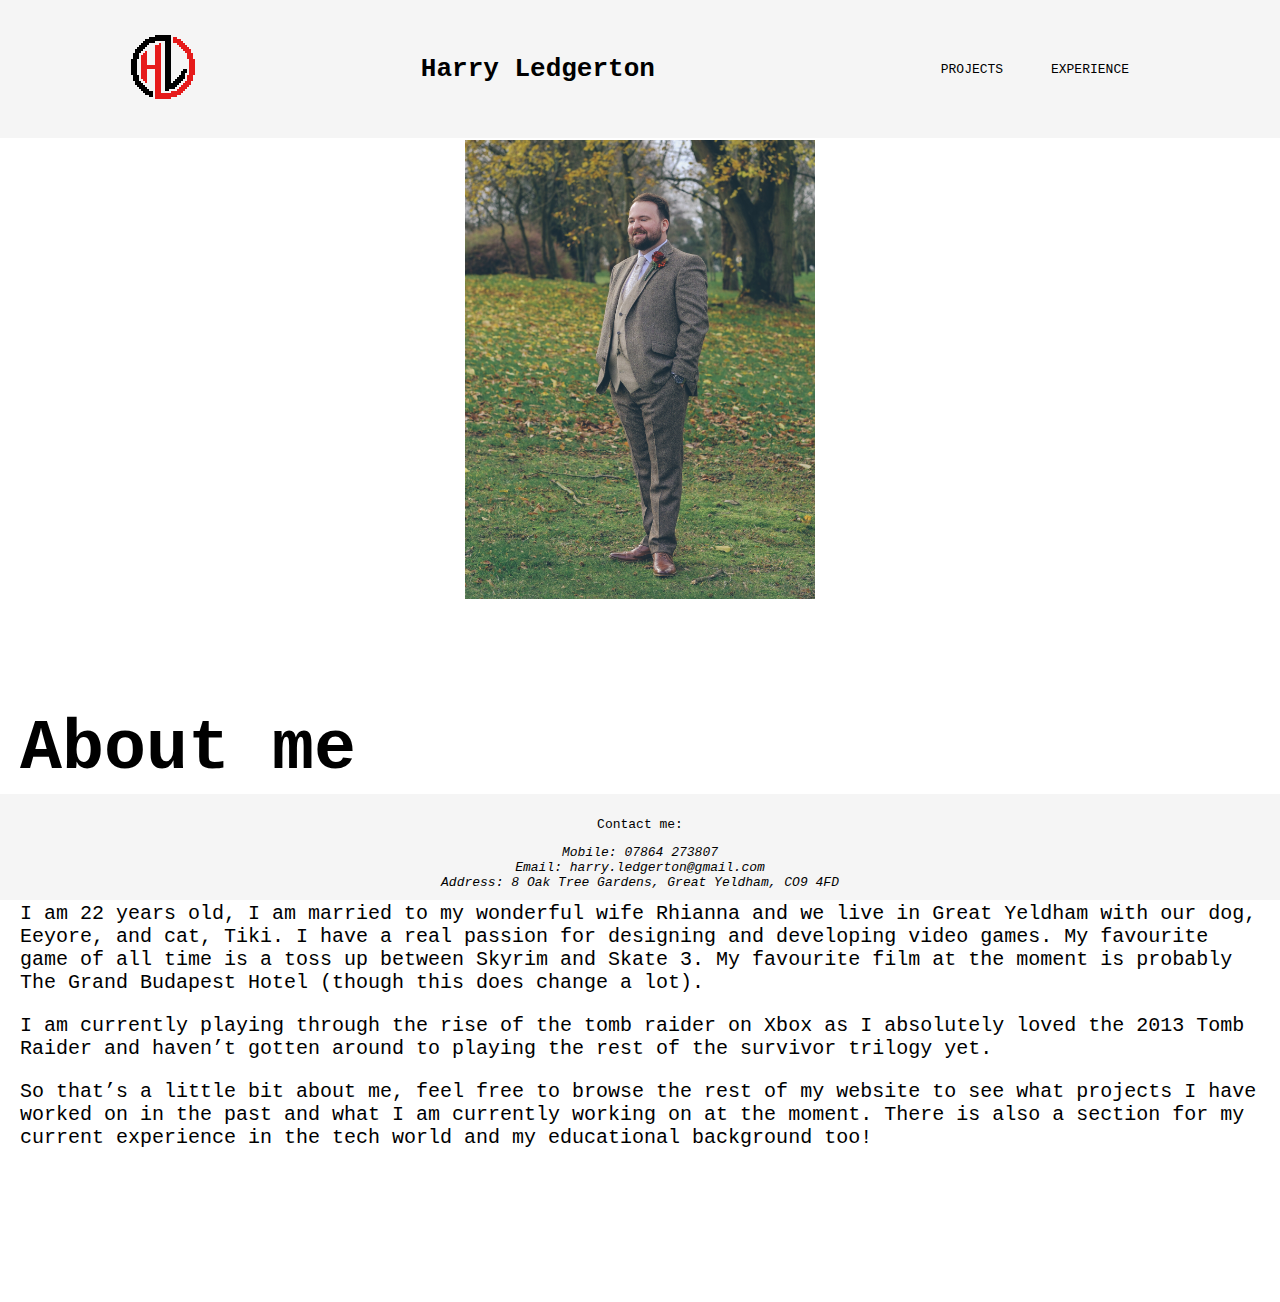
<file: index.html>
<!DOCTYPE html>
<html>
<head>
    <title>Harry Ledgerton</title>
    <meta name="viewport" content="width=device-width, initial-scale=1.0">
    <link rel="styleSheet" href="styles.css">
</head>
<body>
    <div class="banner">
        <div class="navbar">
                <a href="index.html">
                <img src= "Logo.png" alt="HL Logo" class = "Logo" style="width:64px;height:64px;">
                </a>
                <h1>Harry Ledgerton</h1>
                <ul>
                    <li><a href="projects.html">Projects</a></li>
                    <li><a href="experience.html">Experience</a></li>
                </ul>
        </div>
    </div>
    <div class="row">
        <div class="leftside">
           <img src="Me.png" alt="A picture of Harry ledgerton in a rather dashing suit" style="width:350px;height:459px" class="me">
        </div>
        <div class="main">
            <h1>About me</h1>
            <p>Hello! My name is Harry Ledgerton and I am a games development graduate. This is my personal website to show off who I am and everything that I have done!</p>
            <p>I am 22 years old, I am married to my wonderful wife Rhianna and we live in Great Yeldham with our dog, Eeyore, and cat, Tiki. I have a real passion for designing and developing video games. My favourite game of all time is a toss up between Skyrim and Skate 3. My favourite film at the moment is probably The Grand Budapest Hotel (though this does change a lot).</p>
            <p>I am currently playing through the rise of the tomb raider on Xbox as I absolutely loved the 2013 Tomb Raider and haven’t gotten around to playing the rest of the survivor trilogy yet. </p>
            <p>So that’s a little bit about me, feel free to browse the rest of my website to see what projects I have worked on in the past and what I am currently working on at the moment. There is also a section for my current experience in the tech world and my educational background too!</p>
        </div>
    </div>
    <div class = "footer">
        <p>Contact me:</p>
        <address>
            Mobile: 07864 273807 <br>
            Email: harry.ledgerton@gmail.com<br>
            Address: 8 Oak Tree Gardens, Great Yeldham, CO9 4FD<br>
        </address>
    </div> 
</body>
</html>
</file>
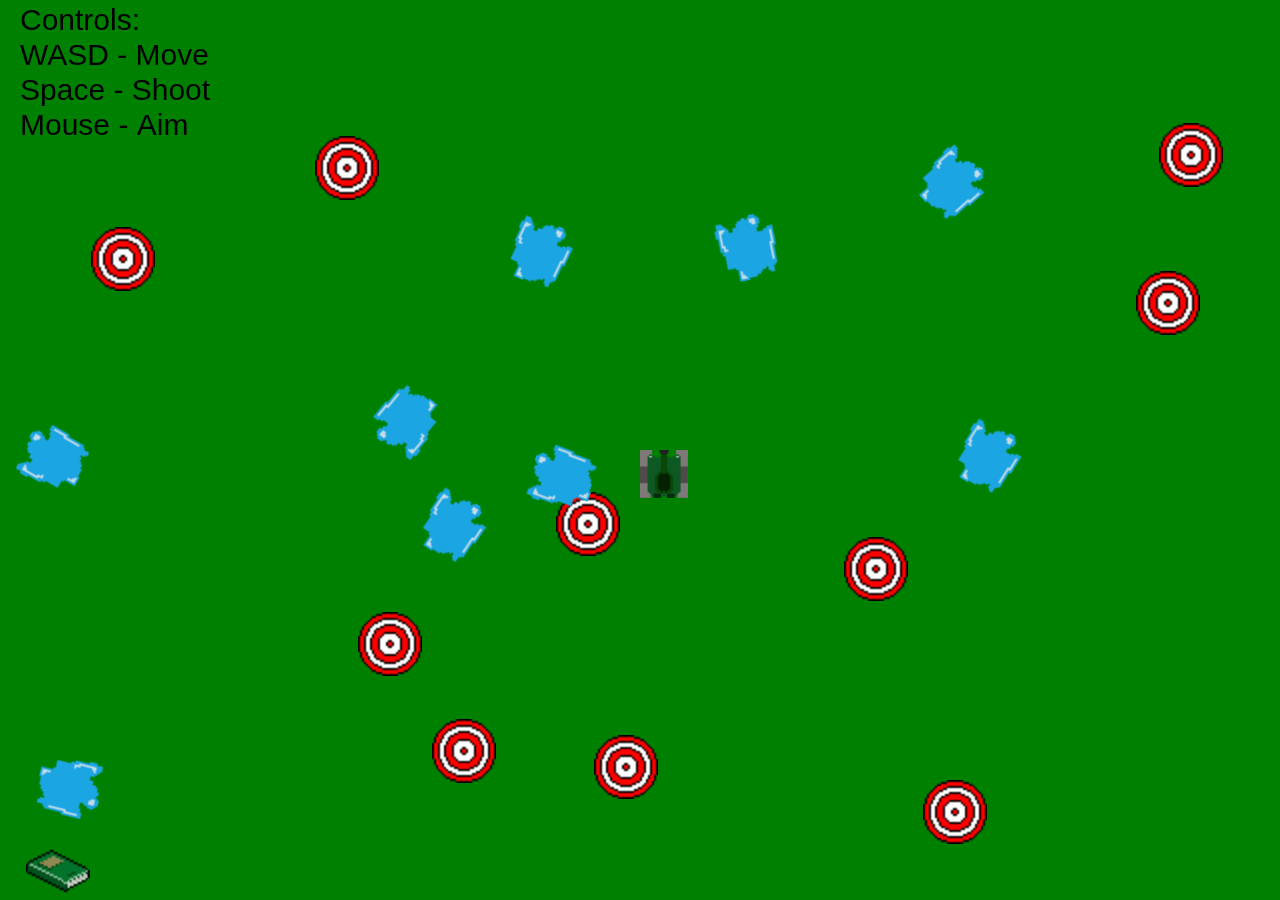
<file: car.html>
<!DOCTYPE html>
<html lang="en">
<head>
    <meta charset="UTF-8">
    <meta name="viewport" content="width=device-width, initial-scale=1.0">
    <title>Document</title>
    <style>
        body{
            margin: 0px;
            padding: 0px;
            display: flex;
            flex-direction: column;
            justify-content: center;
            align-items: center;
        }
        canvas{ 
            background-color: green;
            box-shadow: black 20px 10px 50px;
        }
    </style>
</head>

<body>

    <script src = "car.js"></script>
</body>
</html>
</file>
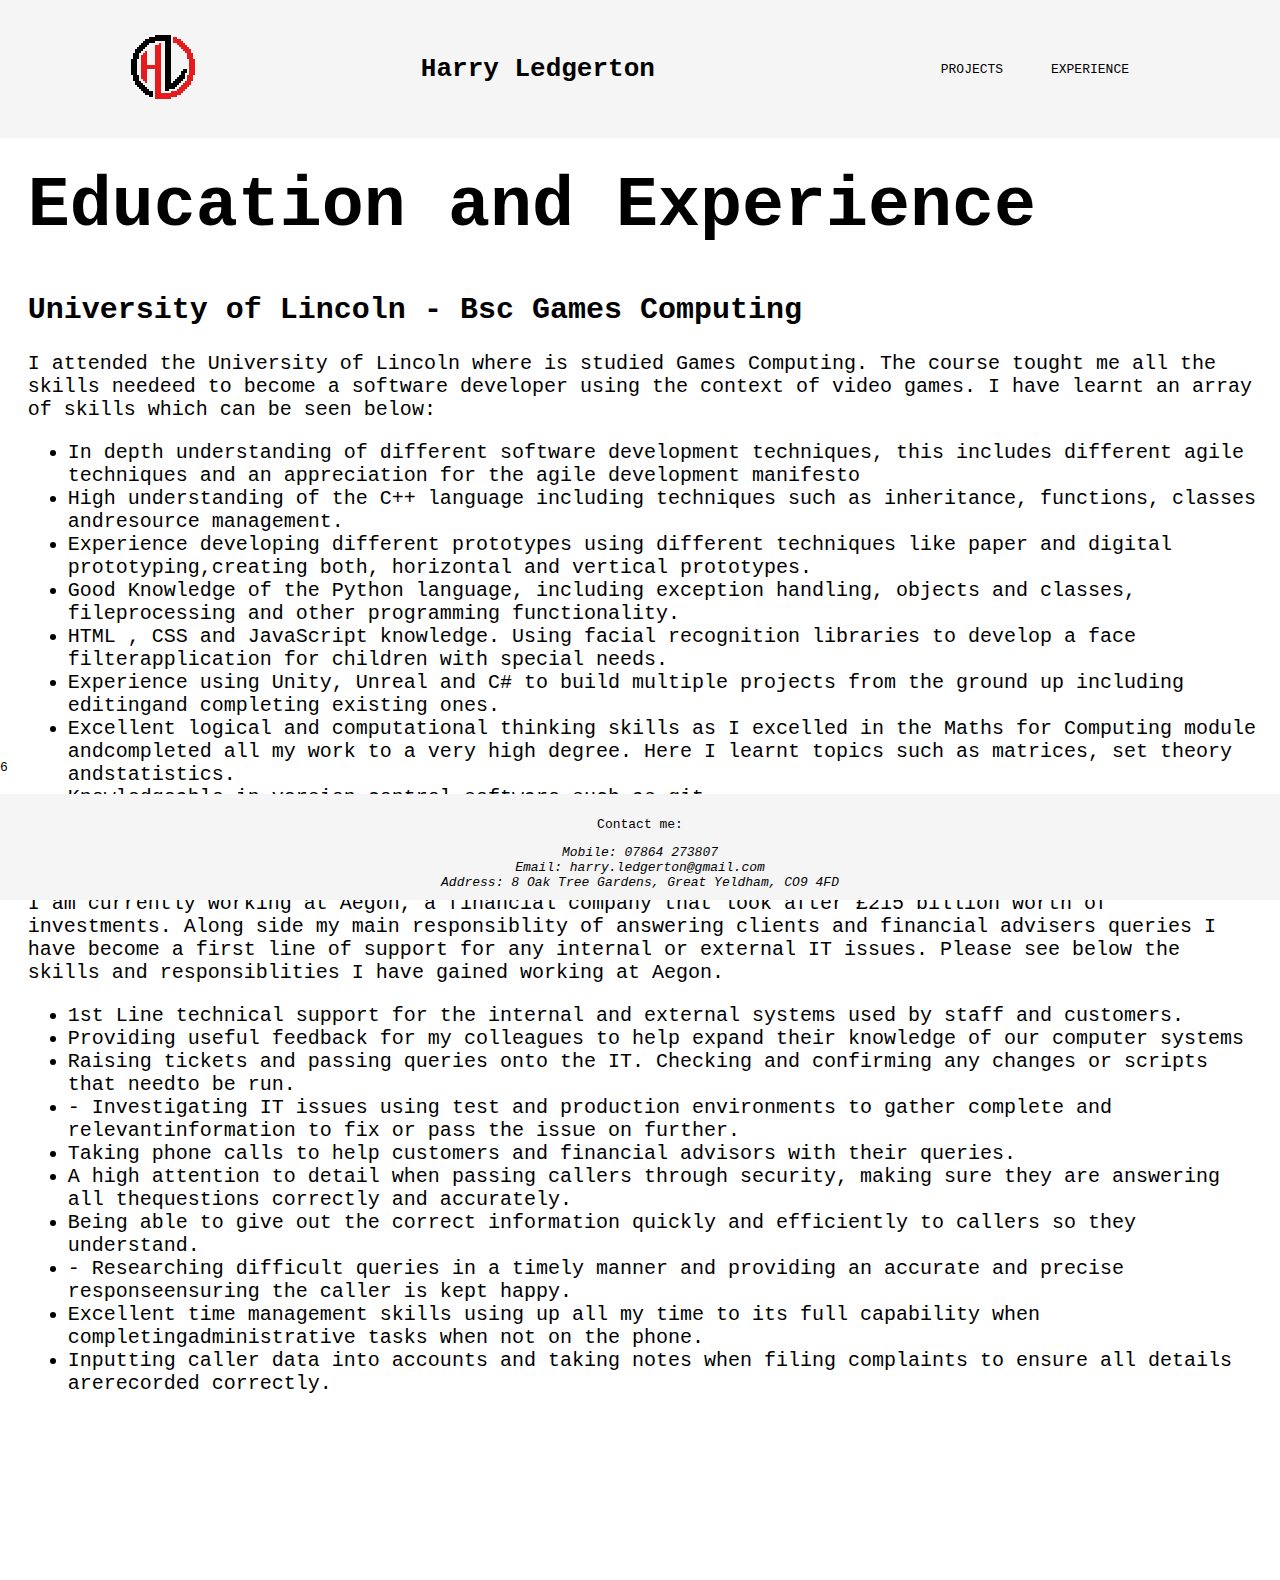
<file: experience.html>
<!DOCTYPE html>
<html>
<head>
    <title>Harry Ledgerton</title>
    <meta name="viewport" content="width=device-width, initial-scale=1.0">
    <link rel="styleSheet" href="styles.css">
</head>
<body>
    <div class="banner">
        <div class="navbar">
                <a href="index.html">
                <img src= "Logo.png" alt="HL Logo" class = "Logo" style="width:64px;height:64px;">
                </a>
                <h1>Harry Ledgerton</h1>
                <ul>
                    <li><a href="projects.html">Projects</a></li>
                    <li><a href="experience.html">Experience</a></li>
                </ul>
        </div>
    </div>
    <div class = "row">6
        <div class="main">
            <h1>Education and Experience</h1>
            <h2>University of Lincoln - Bsc Games Computing</h2>
            <p>I attended the University of Lincoln where is studied Games Computing. The course tought me all the skills needeed to become a software developer using the context of video games. I have learnt an array of skills which can be seen below:</p>
            <ul>
                <li>In depth understanding of different software development techniques, this includes different agile techniques and an appreciation for the agile development manifesto</li>
                <li>High understanding of the C++ language including techniques such as inheritance, functions, classes andresource management.                    </li>
                <li>Experience developing different prototypes using different techniques like paper and digital prototyping,creating both, horizontal and vertical prototypes.</li>
                <li>Good Knowledge of the Python language, including exception handling, objects and classes, fileprocessing and other programming functionality.</li>
                <li>HTML , CSS and JavaScript knowledge. Using facial recognition libraries to develop a face filterapplication for children with special needs. </li>
                <li>Experience using Unity, Unreal and C# to build multiple projects from the ground up including editingand completing existing ones. </li>
                <li>Excellent logical and computational thinking skills as I excelled in the Maths for Computing module andcompleted all my work to a very high degree. Here I learnt topics such as matrices, set theory andstatistics. </li>
                <li>Knowledgeable in version control software such as git.</li>
            </ul>
            <h2>Aegon - Platform Administrator</h2>
            <p>I am currently working at Aegon, a financial company that look after £215 billion worth of investments. Along side my main responsiblity of answering clients and financial advisers queries I have become a first line of support for any internal or external IT issues. Please see below the skills and responsiblities I have gained working at Aegon. </p>
            <ul>
                <li>1st Line technical support for the internal and external systems used by staff and customers.</li>
                <li>Providing useful feedback for my colleagues to help expand their knowledge of our computer systems</li>
                <li>Raising tickets and passing queries onto the IT. Checking and confirming any changes or scripts that needto be run. </li>
                <li>- Investigating IT issues using test and production environments to gather complete and relevantinformation to fix or pass the issue on further. </li>
                <li>Taking phone calls to help customers and financial advisors with their queries. </li>
                <li>A high attention to detail when passing callers through security, making sure they are answering all thequestions correctly and accurately.</li>
                <li>Being able to give out the correct information quickly and efficiently to callers so they understand.</li>
                <li>- Researching difficult queries in a timely manner and providing an accurate and precise responseensuring the caller is kept happy. </li>
                <li>Excellent time management skills using up all my time to its full capability when completingadministrative tasks when not on the phone. </li>
                <li>Inputting caller data into accounts and taking notes when filing complaints to ensure all details arerecorded correctly. </li>
            </ul>
        </div>
    </div>
    <div class = "footer">
        <p>Contact me:</p>
        <address>
            Mobile: 07864 273807 <br>
            Email: harry.ledgerton@gmail.com<br>
            Address: 8 Oak Tree Gardens, Great Yeldham, CO9 4FD<br>
        </address>
    </div> 
    
</body>
</file>
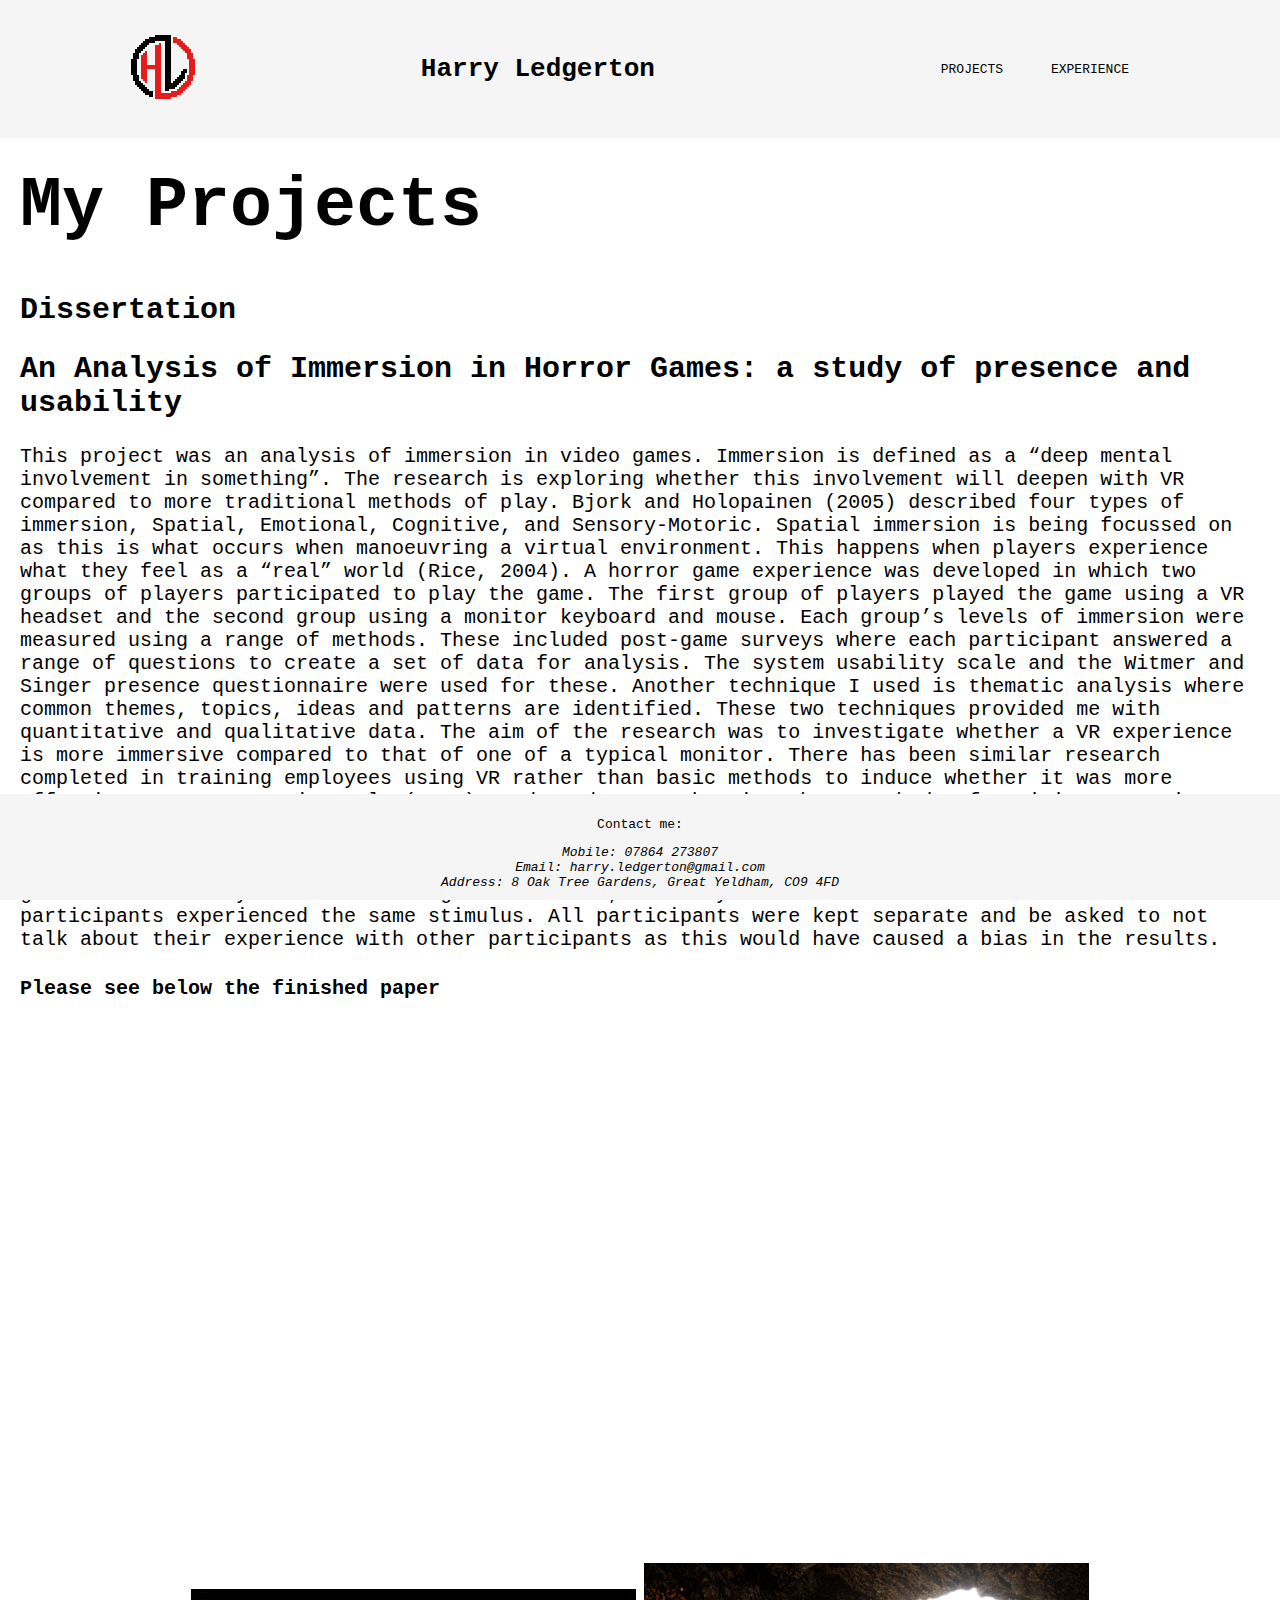
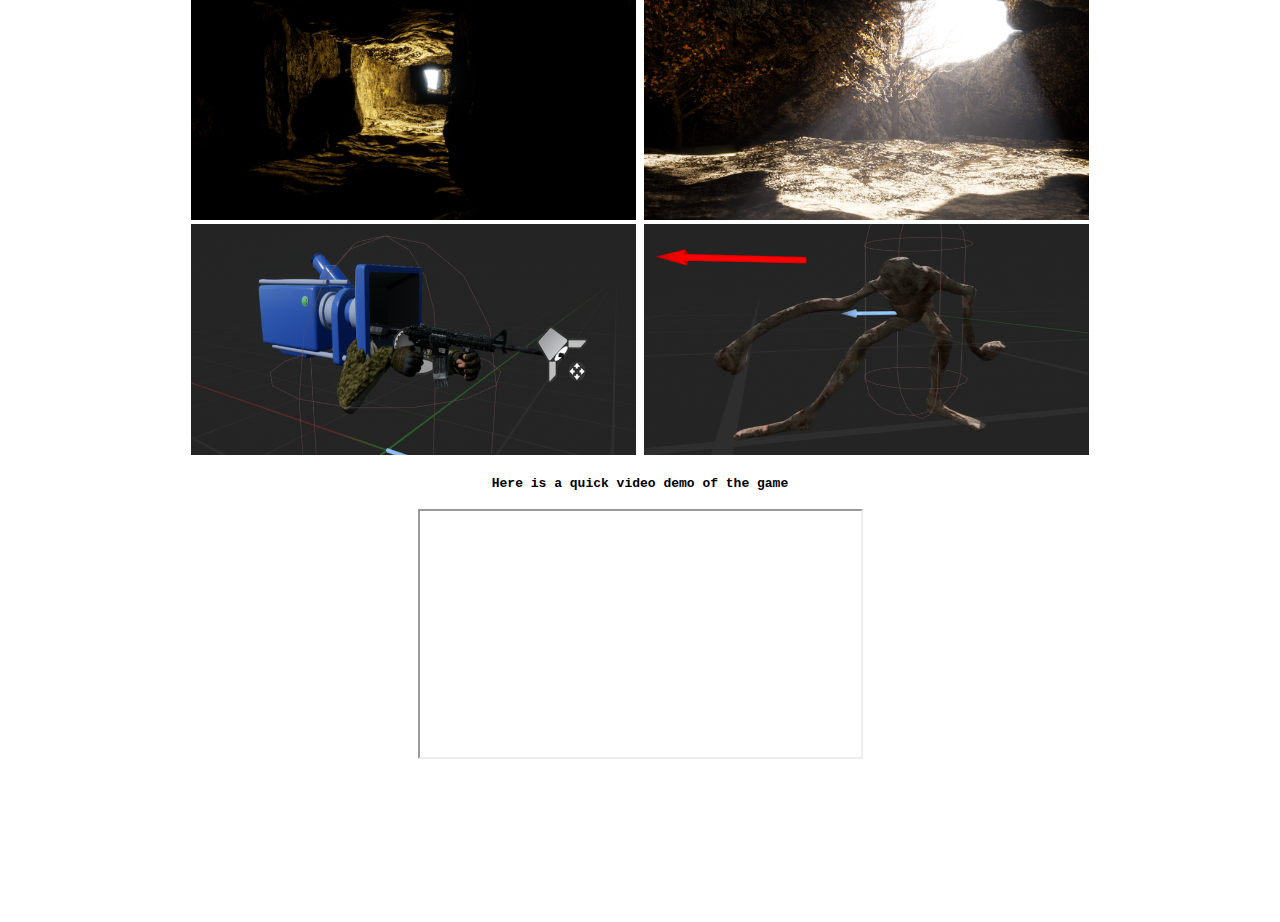
<file: projects.html>
<!DOCTYPE html>
<html>
<head>
    <title>Harry Ledgerton</title>
    <meta name="viewport" content="width=device-width, initial-scale=1.0">
    <link rel="styleSheet" href="styles.css">
</head>
<body>
    <div class="banner">
        <div class="navbar">
                <a href="index.html">
                <img src= "Logo.png" alt="HL Logo" class = "Logo" style="width:64px;height:64px;">
                </a>
                <h1>Harry Ledgerton</h1>
                <ul>
                    <li><a href="projects.html">Projects</a></li>
                    <li><a href="experience.html">Experience</a></li>
                </ul>
        </div>
    </div>
    <div class="row">
        <div class="main">
            <h1>My Projects</h1>
            <h2>Dissertation</h2>
            <h2>An Analysis of Immersion in Horror Games: a study of presence and usability</h2>
            <p>This project was an analysis of immersion in video games. Immersion is defined as a “deep mental involvement in something”. The research is exploring whether this involvement will deepen with VR compared to more traditional methods of play. Bjork and Holopainen (2005) described four types of immersion, Spatial, Emotional, Cognitive, and Sensory-Motoric. Spatial immersion is being focussed on as this is what occurs when  manoeuvring a virtual environment. This happens when players experience what they feel as a “real” world (Rice, 2004). A horror game experience was developed in which two groups of players participated to play the game. 
                The first group of players played the game using a VR headset and the second group using a monitor keyboard and mouse. Each group’s levels of immersion were measured using a range of methods. These included post-game surveys where each participant answered a range of questions to create a set of data for analysis. The system usability scale and the Witmer and Singer presence questionnaire were used for these. Another technique I used is thematic analysis where common themes, topics, ideas and patterns are identified.  These two techniques provided me with quantitative and qualitative  data. The aim of the research was to investigate whether a VR experience is more immersive compared to that of one of a typical monitor. 
                There has been similar research completed in training employees using VR rather than basic methods to induce whether it was more effective or not.  Borsci et al. (2016) conducted research using three methods of training: VR using a CAVE system, traditional video and 3D holographic. The research deduced that VR and 3D holographic produced better performance on the post training test. In order to complete the research; a horror game experience was developed using Unreal Engine 5. The VR version and the Monitor version were identical games with the only difference being the controls, this way more accurate results were obtained as all participants experienced the same stimulus. All participants were kept separate and be asked to not talk about their experience with other participants as this would have caused a bias in the results. 
            </p>
            <h4>Please see below the finished paper</h4>
            <iframe src = "HarrisonLedgertonDissertation.pdf" frameborder = "0" style="width: 100%;height: 500px;" ></iframe>
        </div>
        <div class="rightside">
            <img src="cave.png" alt="The cave" class = "Cave" style="width: 445px;height: 231px;">
            <img src="tree.png" alt="The tree cave" class = "Tree" style="width: 445px;height: 257;">
            <img src="Player.png" alt="The Player" class = "Player" style="width: 445px;height: 231px;">
            <img src="Enemy.png" alt="The Enemy" class = "Enemy" style="width: 445px;height: 231px;">
            <h4>Here is a quick video demo of the game</h4>
            <iframe src = "https://youtube.com/embed/VRUABQEV_a0" style="width: 445px; height: 250px"></iframe>
        </div>
    </div> 
    <div class = "footer">
        <p>Contact me:</p>
        <address>
            Mobile: 07864 273807 <br>
            Email: harry.ledgerton@gmail.com<br>
            Address: 8 Oak Tree Gardens, Great Yeldham, CO9 4FD<br>
        </address>
    </div> 


</body>
</file>
<file: styles.css>
*{
  box-sizing: border-box;
}

body {
  font-family: monospace;
  margin: 0;                        
}
.banner{
  width:100%;
  background-color:whitesmoke;
  position: fixed;
}

.footer{
  width: 100%;
  background-color: whitesmoke;
  position: fixed;
  left:0;
  bottom:0;
  text-align: center;
  padding: 10px;
}

.navbar{
  width: 85%;
  margin:auto;
  padding: 35px;
  display: flex;
  align-items: center;
  justify-content: space-between;
  
}

.logo{
  cursor: pointer;
}

.navbar ul li{
  list-style: none;
  display: inline-block;
  margin: 0 20px;
  position: relative;
}

.navbar ul li a{
  text-decoration: none;
  color: #000;
  text-transform: uppercase;
}

.navbar ul li::after{
  content: "";
  height: 2px;
  width: 0%;
  background: red;
  position: absolute;
  left: 0;
  bottom: 0;
}

.navbar ul li:hover::after{
  width:100%;
  transition-duration: 0.5s;
}

.row{
  padding-top:100px ;
  display: flex;
  flex-wrap: wrap;
  justify-content: center;
  align-items: center;
  padding-bottom: 100px;
}

.leftside{
  flex: 33%;
  padding: 40px;
  text-align: center;
}

.main{
  flex:67%;
  padding: 20px;
  font-size: 20px;
}

.rightside{
  flex: 33%;
  padding: 10px;
  text-align: center;
}


.main h1{
  font-size: 70px;
}
</file>
